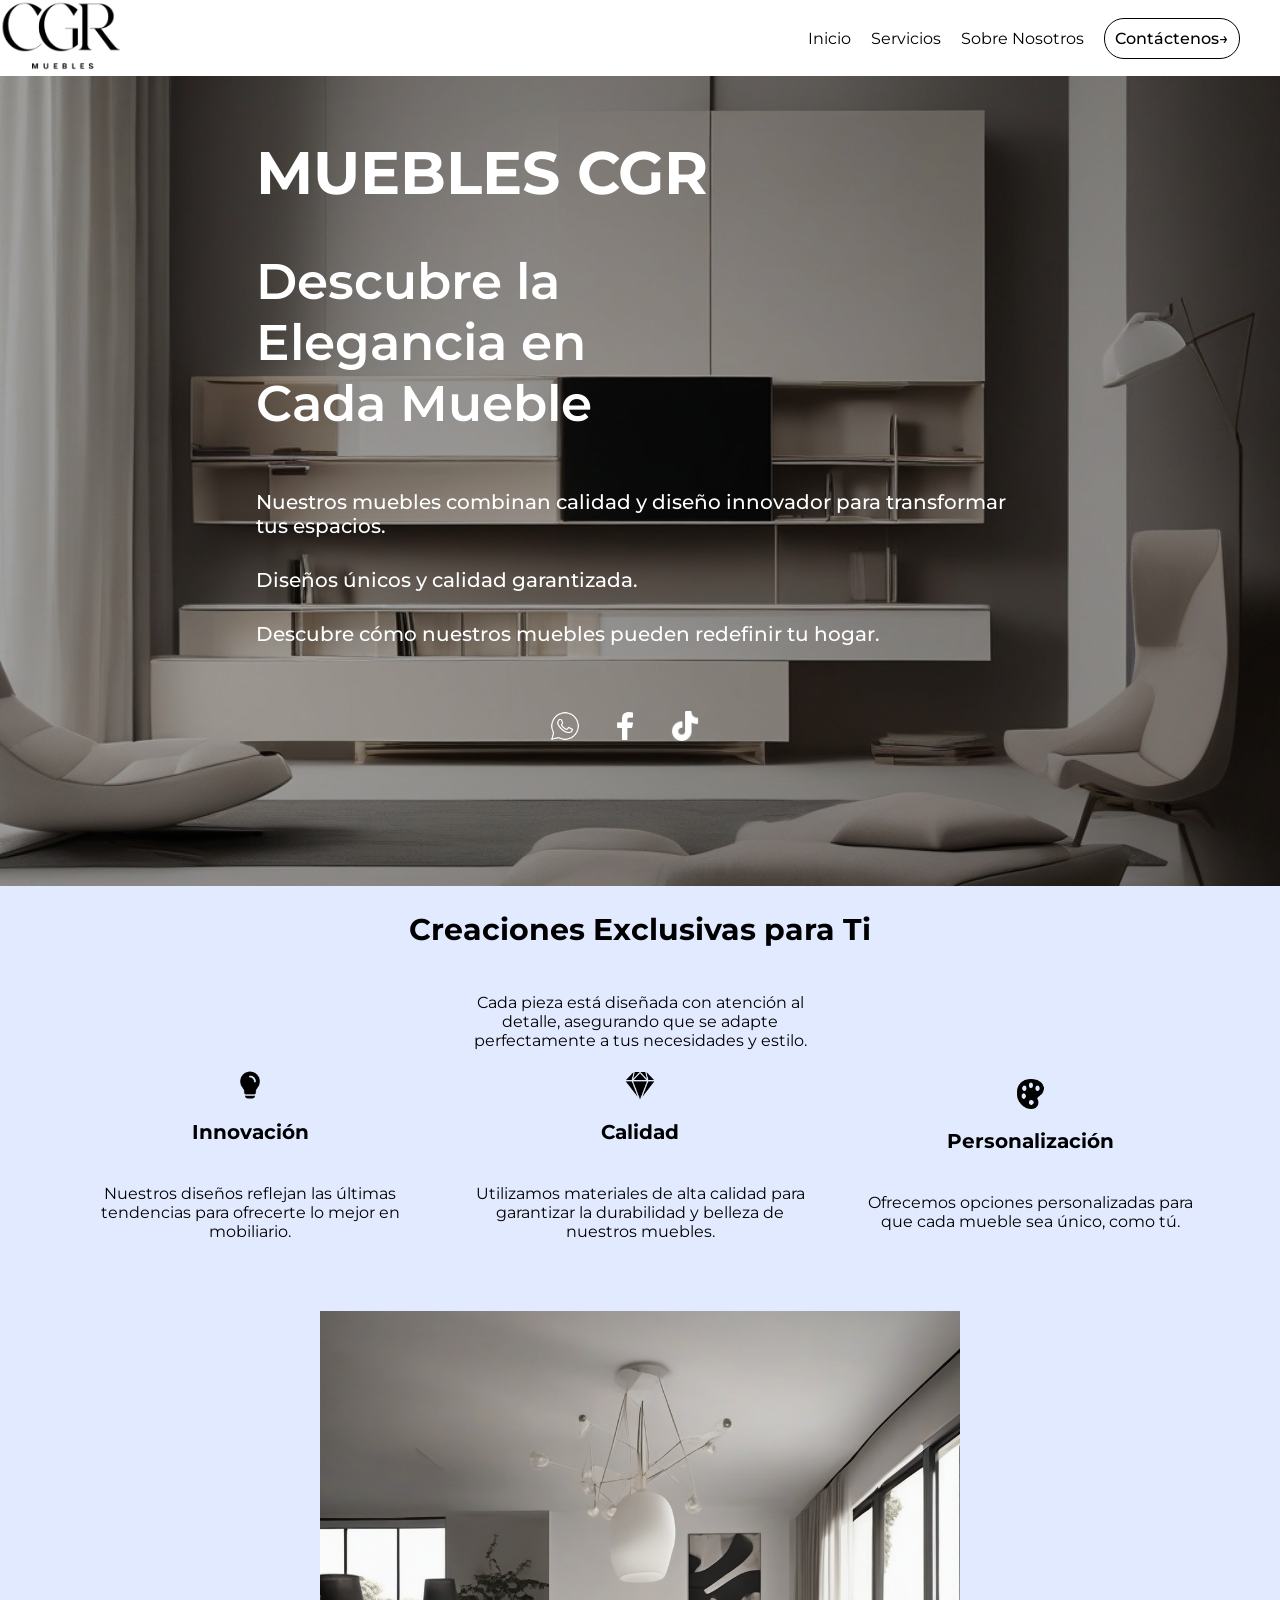
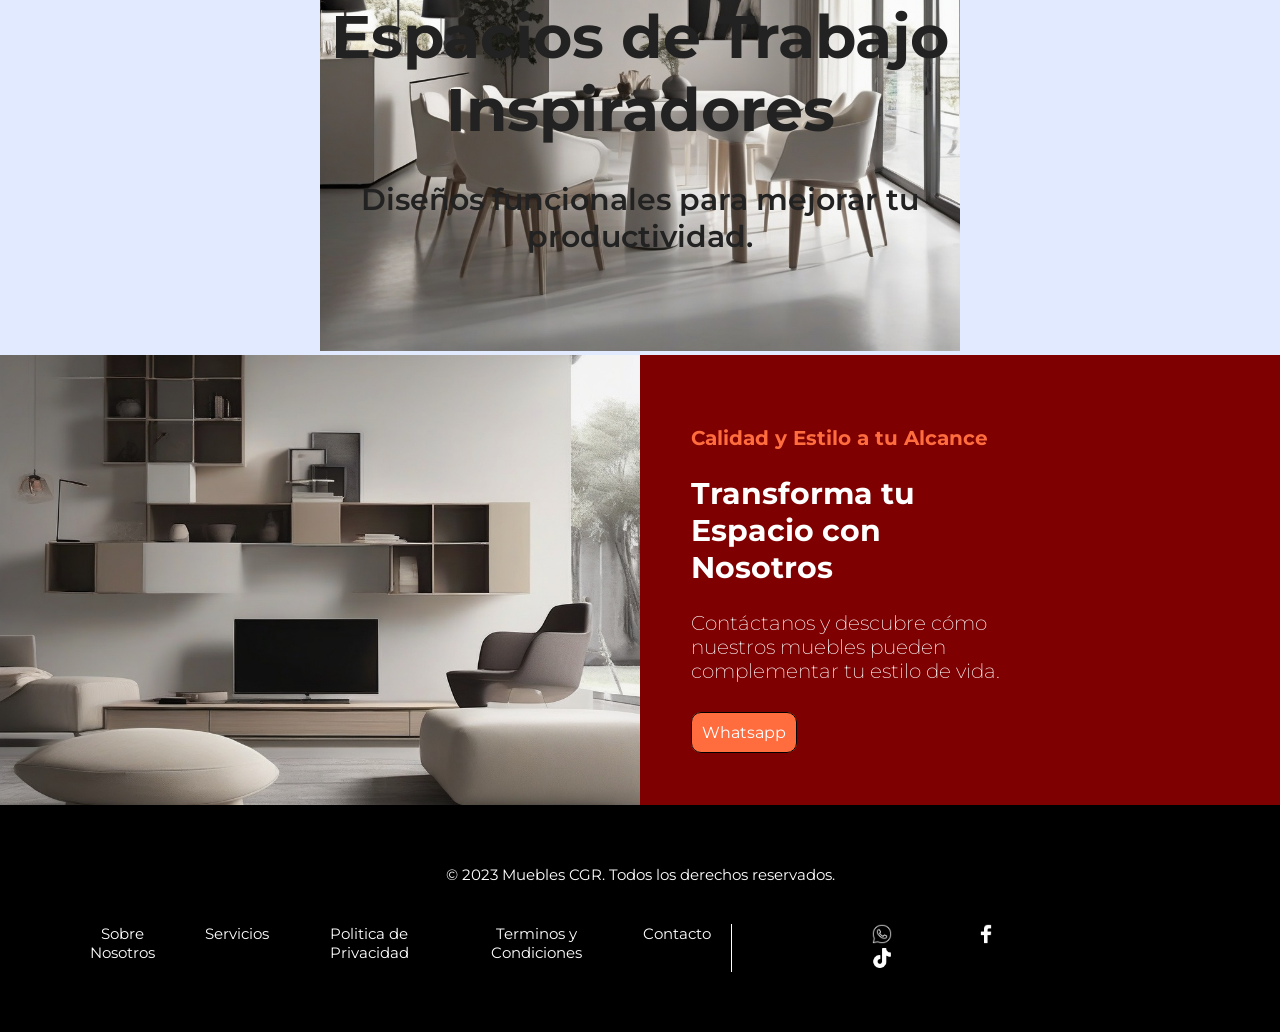
<file: index.html>
<!DOCTYPE html>
<html lang="en">
<head>
    <meta charset="UTF-8">
    <meta name="viewport" content="width=device-width, initial-scale=1.0">
    <title>Muebles CGR</title>
    <link rel="stylesheet" href="styles.css">
    <link rel="preconnect" href="https://fonts.googleapis.com">
    <link rel="preconnect" href="https://fonts.gstatic.com" crossorigin>
    <link href="https://fonts.googleapis.com/css2?family=Montserrat:ital,wght@0,100..900;1,100..900&display=swap" rel="stylesheet">
</head>
<body>
    <header class="header">
        <input type="checkbox" class="header__checkbox" id="open-menu">
        <label for="open-menu" class="header__open-nav-button" role="button">≡</label>
        <div class="header__logo-container">
            <img class="header__logo" src="imagenes/logo_sin_fondo1.png">
        </div>
        <nav class="header__nav">
            <ul class="header__nav-list">
                <li class="header__nav-item"><a href="index.html">Inicio</a></li>
                <li class="header__nav-item"><a href="servicios/servicios.html">Servicios</a></li>
                <li class="header__nav-item"><a href="AboutUs/AboutUs.html">Sobre Nosotros</a></li>
                <div class="navitem">   
                    <li class="header__nav-item"><a href="https://wa.me/59164548377">Contáctenos→</a></li>
                </div> 
            </ul>
        </nav>
    </header>
    <main class="profile">
        <div class="profile__wrapper">
            <div class="profile__data-container">
                <div class="background">
                    <div class="profile__data">
                        <div class="profile__description">
                            <h1>MUEBLES CGR</h1>
                        </div>
                        <div class="profile__skills-container">
                            <h2>Descubre la Elegancia en Cada Mueble</h2>
                            <div class="profile__skills-items">
                                <div class="profile__skill">Nuestros muebles combinan calidad y diseño innovador para transformar tus espacios.</div>
                                <div class="profile__skill">Diseños únicos y calidad garantizada.</div>
                                <div class="profile__skill">Descubre cómo nuestros muebles pueden redefinir tu hogar.</div>
                            </div>
                        </div>
                    </div>
                    <div class="profile__social">
                        <a href="https://wa.me/59164548377" class="profile__social-logo">
                            <img class="social__logo" src="imagenes/logos/wap.png">
                        </a>
                        <a href="https://www.facebook.com/profile.php?id=61585953208013" class="profile__social-logo">
                            <img class="social__logo" src="imagenes/logos/face.png">
                        </a>
                        <a href="https://www.tiktok.com/@muebles_cgr" class="profile__social-logo">
                            <img class="social__logo" src="imagenes/logos/tik-tok.png">
                        </a>
                    </div>
                </div>
            </div>
        </div>
    </main>
    <section class="definition">
        <div class="definition__title">
            <h2>Creaciones Exclusivas para Ti</h2>
        </div>
        <div class="definition__text">
            Cada pieza está diseñada con atención al detalle, asegurando que se adapte perfectamente a tus necesidades y estilo.
        </div>
        <div class="definition__container">
            <div class="definition__item">
                <img class="definition__img" src="imagenes/logos/foco.png">
                <h3>Innovación</h3>
                <div class="definition__text">
                    Nuestros diseños reflejan las últimas tendencias para ofrecerte lo mejor en mobiliario.
                </div>
            </div>
            <div class="definition__item">
                <img class="definition__img" src="imagenes/logos/diamante.png">
                <h3>Calidad</h3>
                <div class="definition__text">
                    Utilizamos materiales de alta calidad para garantizar la durabilidad y belleza de nuestros muebles.
                </div>
            </div>
            <div class="definition__item">
                <img class="definition__img" src="imagenes/logos/paleta.png">
                <h3>Personalización</h3>
                <div class="definition__text">
                    Ofrecemos opciones personalizadas para que cada mueble sea único, como tú.
                </div>
            </div>
        </div>
    </section>
    <section class="slider">
        <div class="slider-container">
            <ul class="slider__list">
                <li class="slider__item">
                    <img class="slider__img" src="imagenes/carrusel/comedor.jpeg">
                    <div class="slider__text">
                        <h2>Espacios de Trabajo Inspiradores</h2>
                        Diseños funcionales para mejorar tu productividad.
                    </div>
                </li>
                <li class="slider__item">
                    <img class="slider__img" src="imagenes/carrusel/dormitorio.jpeg">
                    <div class="slider__text">
                        <h2>Dormitorios de Ensueño</h2>
                        Crea un refugio acogedor con nuestros diseños exclusivos.
                    </div>
                </li>
                <li class="slider__item">
                    <img class="slider__img" src="imagenes/carrusel/sala.jpeg">
                    <div class="slider__text">
                        <h2>Redefine tu Sala</h2>
                        Muebles que combinan comodidad y estilo para tu sala de estar.
                    </div>
                </li>
                <li class="slider__item">
                    <img class="slider__img" src="imagenes/carrusel/coccina12.webp">
                    <div class="slider__text">
                        <h2>Renueva tu Cocina</h2>
                        Cajoneria alta y baja personalizada y funcional.
                    </div>
                </li>
            </ul>
        </div>
    </section>
    <section class="ending">
        <div class="ending__container">
            <div class="ending__img-container">
            
            </div>
            <div class="ending__text-container">
                <h3>Calidad y Estilo a tu Alcance</h3>
                <h2>Transforma tu Espacio con Nosotros</h2>
                <p>Contáctanos y descubre cómo nuestros muebles pueden complementar tu estilo de vida.</p>
                <a href="https://wa.me/59164548377">Whatsapp</a>
            </div>
        </div>
    </section>
    <footer class="footer">
        © 2023 Muebles CGR. Todos los derechos reservados.
        <div class="footer__container">
            <ul class="footer__list">
                <li class="footer__item"><a href="AboutUs/AboutUs.html">Sobre Nosotros</a></li>
                <li class="footer__item"><a href="servicios/servicios.html">Servicios</li>
                <li class="footer__item"><a href="">Politica de Privacidad</a></li>
                <li class="footer__item"><a href="">Terminos y Condiciones</a></li>
                <li class="footer__item"><a href="https://wa.me/59164548377">Contacto</a></li>
            </ul>
            <div class="footer__img-container">
                <a href="https://wa.me/59164548377">
                    <img src="imagenes/logos/wap.png" class="footer__img">
                </a>
                <a href="https://www.facebook.com/profile.php?id=61585953208013">
                    <img src="imagenes/logos/face.png" class="footer__img">
                </a>
                <a href="https://www.tiktok.com/@muebles_cgr">
                    <img src="imagenes/logos/tik-tok.png" class="footer__img">
                </a>
            </div>
        </div>
    </footer>
</body>
</html>
</file>
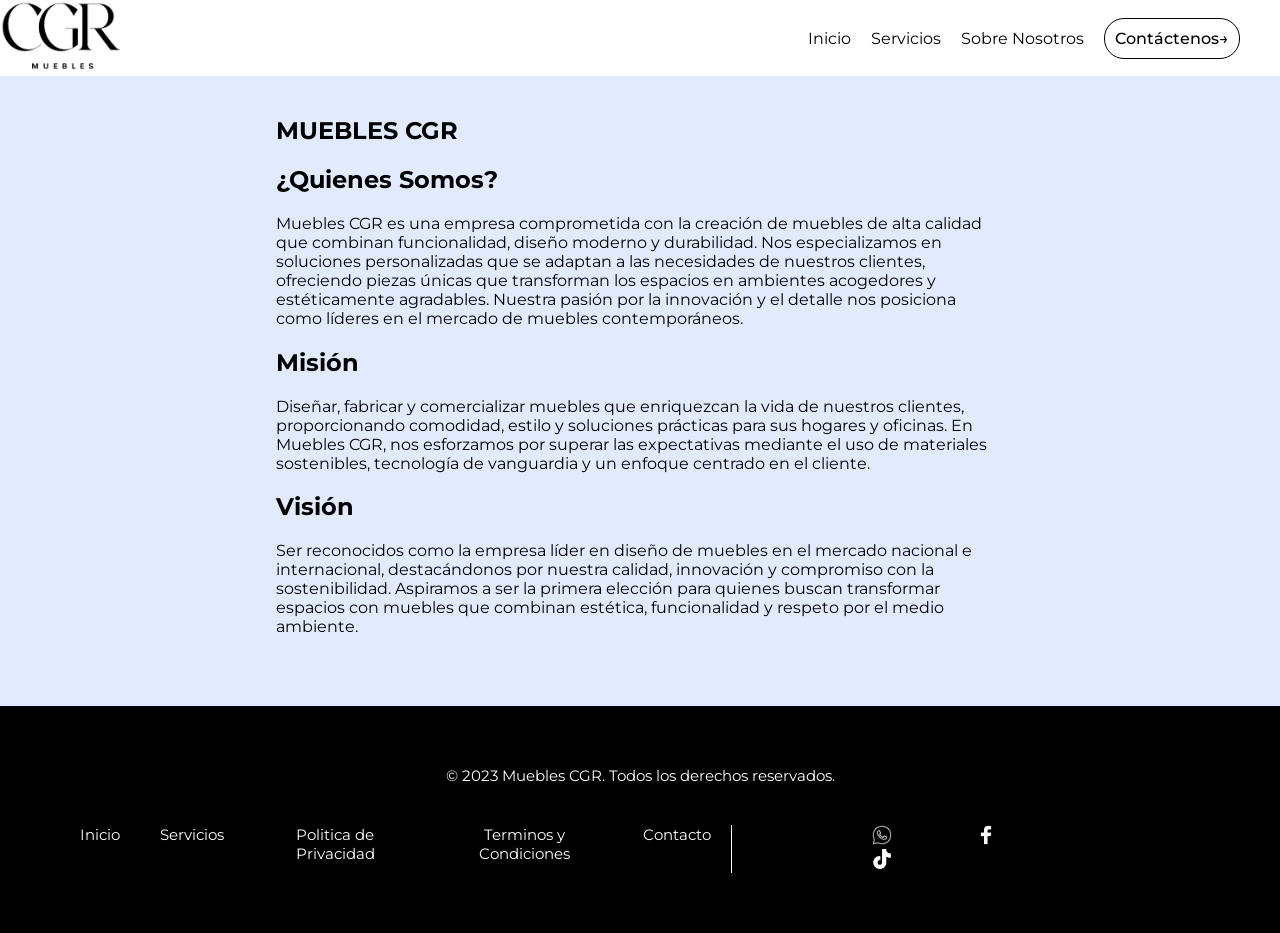
<file: AboutUs/AboutUs.html>
<!DOCTYPE html>
<html lang="en">
<head>
    <meta charset="UTF-8">
    <meta name="viewport" content="width=device-width, initial-scale=1.0">
    <title>AboutUs</title>
    <link rel="stylesheet" href="AboutUsStyles.css">
    <link rel="preconnect" href="https://fonts.googleapis.com">
    <link rel="preconnect" href="https://fonts.gstatic.com" crossorigin>
    <link href="https://fonts.googleapis.com/css2?family=Montserrat:ital,wght@0,100..900;1,100..900&display=swap" rel="stylesheet">
</head>
<body>
    <header class="header">
        <input type="checkbox" class="header__checkbox" id="open-menu">
        <label for="open-menu" class="header__open-nav-button" role="button">≡</label>
        <div class="header__logo-container">
            <img class="header__logo" src="../imagenes/logo_sin_fondo1.png">
        </div>
        <nav class="header__nav">
            <ul class="header__nav-list">
                <li class="header__nav-item"><a href="../index.html">Inicio</a></li>
                <li class="header__nav-item"><a href="../servicios/servicios.html">Servicios</a></li>
                <li class="header__nav-item"><a href="AboutUs.html">Sobre Nosotros</a></li>
                <div class="navitem">   
                    <li class="header__nav-item"><a href="https://wa.me/59164548377">Contáctenos→</a></li>
                </div> 
            </ul>
        </nav>
    </header>
    <main class="AboutUs">
        <div class="info">
            <h2>MUEBLES CGR</h2>
            <div class="info__container">
                <div class="info__project">
                    <h2>¿Quienes Somos?</h2>
                    <p>Muebles CGR es una empresa comprometida con la creación de muebles de alta calidad que combinan funcionalidad, diseño moderno y durabilidad. Nos especializamos en soluciones personalizadas que se adaptan a las necesidades de nuestros clientes, ofreciendo piezas únicas que transforman los espacios en ambientes acogedores y estéticamente agradables. Nuestra pasión por la innovación y el detalle nos posiciona como líderes en el mercado de muebles contemporáneos.</p>
                </div>
                <div class="info__project">
                    <h2>Misión</h2>
                    <p>Diseñar, fabricar y comercializar muebles que enriquezcan la vida de nuestros clientes, proporcionando comodidad, estilo y soluciones prácticas para sus hogares y oficinas. En Muebles CGR, nos esforzamos por superar las expectativas mediante el uso de materiales sostenibles, tecnología de vanguardia y un enfoque centrado en el cliente.</p>
                </div>
                <div class="info__project">
                    <h2>Visión</h2>
                    <p>Ser reconocidos como la empresa líder en diseño de muebles en el mercado nacional e internacional, destacándonos por nuestra calidad, innovación y compromiso con la sostenibilidad. Aspiramos a ser la primera elección para quienes buscan transformar espacios con muebles que combinan estética, funcionalidad y respeto por el medio ambiente.</p>
                </div>
            </div>
        </div>
    </main>
    <footer class="footer">
        © 2023 Muebles CGR. Todos los derechos reservados.
        <div class="footer__container">
            <ul class="footer__list">
                <li class="footer__item"><a href="../index.html">Inicio</a></li>
                <li class="footer__item"><a href="../servicios/servicios.html">Servicios</li>
                <li class="footer__item"><a href="">Politica de Privacidad</a></li>
                <li class="footer__item"><a href="">Terminos y Condiciones</a></li>
                <li class="footer__item"><a href="https://wa.me/59164548377">Contacto</a></li>
            </ul>
            <div class="footer__img-container">
                <a href="https://wa.me/59164548377">
                    <img src="../imagenes/logos/wap.png" class="footer__img">
                </a>
                <a href="https://www.facebook.com/profile.php?id=61585953208013">
                    <img src="../imagenes/logos/face.png" class="footer__img">
                </a>
                <a href="https://www.tiktok.com/@muebles_cgr">
                    <img src="../imagenes/logos/tik-tok.png" class="footer__img">
                </a>
            </div>
        </div>
    </footer>
</body>
</html>
</file>
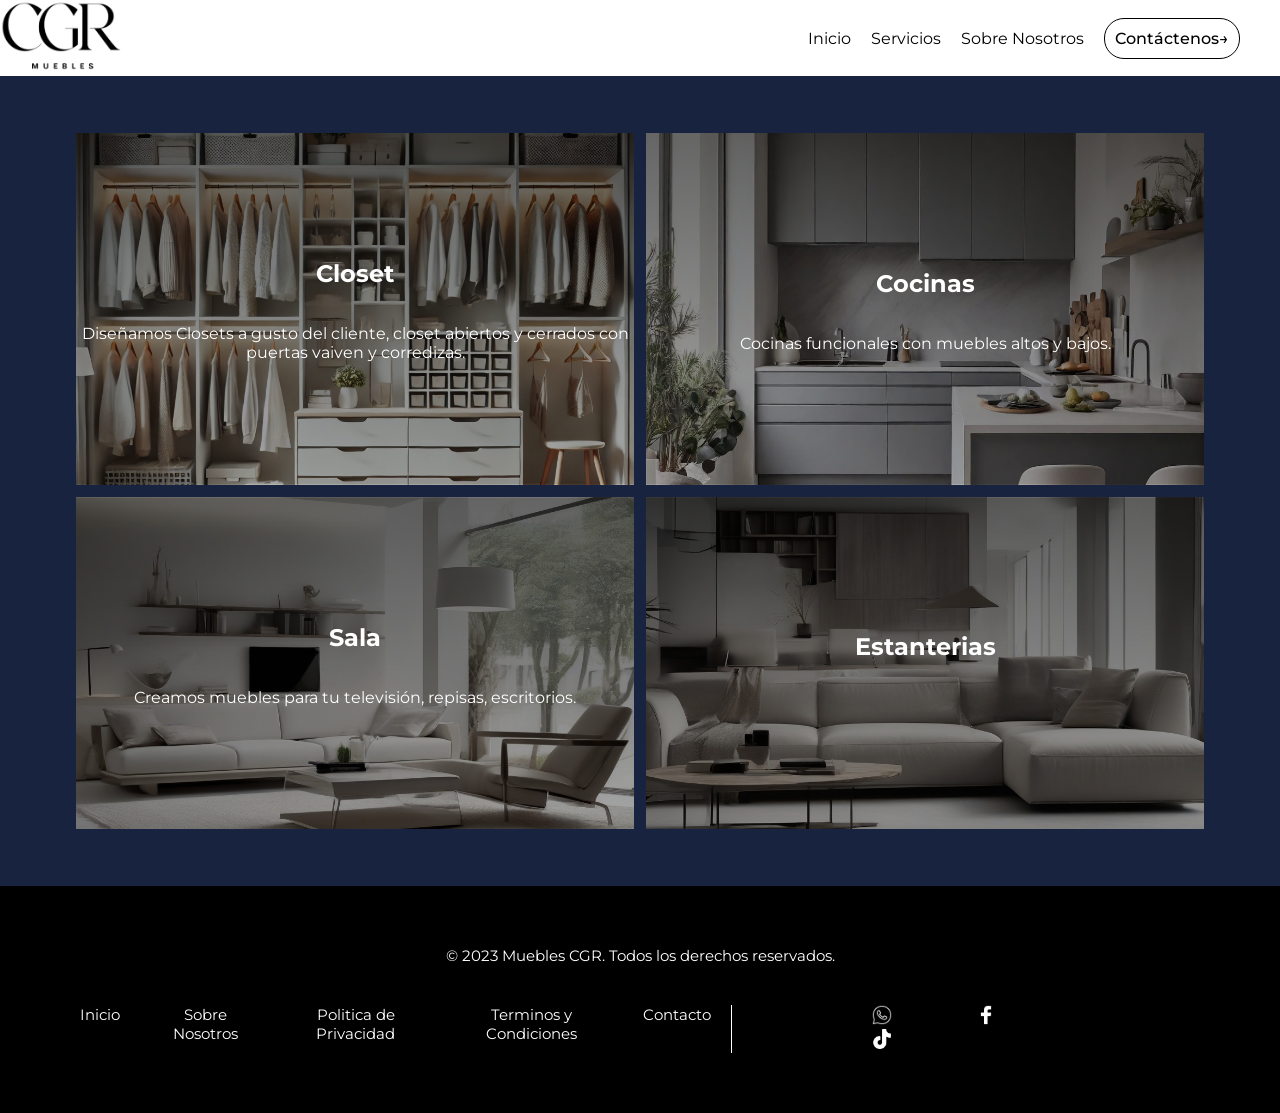
<file: servicios/servicios.html>
<!DOCTYPE html>
<html lang="en">
<head>
    <meta charset="UTF-8">
    <meta name="viewport" content="width=device-width, initial-scale=1.0">
    <title>Servicios</title>
    <link rel="stylesheet" href="serviciosstyles.css">
    <link rel="preconnect" href="https://fonts.googleapis.com">
    <link rel="preconnect" href="https://fonts.gstatic.com" crossorigin>
    <link href="https://fonts.googleapis.com/css2?family=Montserrat:ital,wght@0,100..900;1,100..900&display=swap" rel="stylesheet">
</head>
<body>
    <header class="header">
        <input type="checkbox" class="header__checkbox" id="open-menu">
        <label for="open-menu" class="header__open-nav-button" role="button">≡</label>
        <div class="header__logo-container">
            <img class="header__logo" src="../imagenes/logo_sin_fondo1.png">
        </div>
        <nav class="header__nav">
            <ul class="header__nav-list">
                <li class="header__nav-item"><a href="../index.html">Inicio</a></li>
                <li class="header__nav-item"><a href="servicios.html">Servicios</a></li>
                <li class="header__nav-item"><a href="../AboutUs/AboutUs.html">Sobre Nosotros</a></li>
                <div class="navitem">   
                    <li class="header__nav-item"><a href="https://wa.me/59164548377">Contáctenos→</a></li>
                </div> 
            </ul>
        </nav>
    </header>
    <main class="service">
        <div class="service__project-container">
            <div class="service__project service__project1">
                <h2 class="service__project-name">Closet</h2>
                <p>Diseñamos Closets a gusto del cliente, closet abiertos y cerrados con puertas vaiven y corredizas.</p>
            </div>
            <div class="service__project service__project2">
                <h2 class="service__project-name">Cocinas</h2>
                <p>Cocinas funcionales con muebles altos y bajos. </p>
            </div>
            <div class="service__project service__project3">
                <h2 class="service__project-name">Sala</h2>
                <p>Creamos muebles para tu televisión, repisas, escritorios.</p>
            </div>
            <div class="service__project service__project4">
                <h2 class="service__project-name">Estanterias</h2>
                <p></p>
            </div>
        </div>
    </main>
    <footer class="footer">
        © 2023 Muebles CGR. Todos los derechos reservados.
        <div class="footer__container">
            <ul class="footer__list">
                <li class="footer__item"><a href="../index.html">Inicio</li>
                <li class="footer__item"><a href="../AboutUs/AboutUs.html">Sobre Nosotros</a></li>
                <li class="footer__item"><a href="">Politica de Privacidad</a></li>
                <li class="footer__item"><a href="">Terminos y Condiciones</a></li>
                <li class="footer__item"><a href="https://wa.me/59164548377">Contacto</a></li>
            </ul>
            <div class="footer__img-container">
                <a href="https://wa.me/59164548377">
                    <img src="../imagenes/logos/wap.png" class="footer__img">
                </a>
                <a href="https://www.facebook.com/profile.php?id=61585953208013">
                    <img src="../imagenes/logos/face.png" class="footer__img">
                </a>
                <a href="https://www.tiktok.com/@muebles_cgr">
                    <img src="../imagenes/logos/tik-tok.png" class="footer__img">
                </a>
            </div>
        </div>
    </footer>
</body>
</html>
</file>
<file: styles.css>
* {
    box-sizing: border-box;
}

body {
    font-family:'Montserrat';
    background-color: #e2eaff;
    color: #000;
}

body, div, ul, nav, header, footer, a, li, label {
    margin: 0;
    padding: 0;
}

/*------HEADER SECTION------*/

.header {
    background-color: #fff;
    display: flex;
    justify-content: space-between;
    align-items: center;
    container-type: inline-size;
    container-name: header;
}

.header__open-nav-button {
    color: #000;
    font-size: 3rem;
    font-weight: 500;
    position: absolute;
    right: 10px;
    z-index: 5;
}

.header__checkbox {
    display: none;
}

.header__nav {
    display: none;
    background-color: #fff;
    position: absolute;
    height: 100%;
    width: 100%;
    top: 0;
    z-index: 1;
}

.header__nav-list {
    display: flex;
    flex-direction: column;
    height: 40vh;
    margin: auto;
    justify-content: space-evenly;
    align-items: center;
}

.header__checkbox:checked ~ .header__nav {
    display: flex;
}

.header__logo-container {
    z-index: 5;
}

.header__logo {
    max-width: 100%;
    height: 8vh;
}

.header__nav-item {
    list-style: none;
}

.header__nav-item a {
    color:#000;
    text-decoration: none;
}

.header__nav-item:is(:hover,:active) {
    text-decoration: underline;
}

.navitem {
    padding: 10px;
    border-width: 1px;
    border-color: black;
    border-style: solid;
    border-radius: 20px;
    font-weight: 500;
}

.navitem:hover {
    background-color: #ff6c3e;
}


/*------HEADER QUERIES------*/


@container header (min-width: 600px) {

    .header__nav {
        display: block;
        position: static;
        height: auto;
        width: auto;
        justify-content: space-between;
        z-index: 0;
    }

    .header__nav-list {
        flex-direction: row;
        height: auto;
        width: auto;
        gap: 20px;
        margin-right: 40px;
    }

    .header__open-nav-button {
        display: none;
    }
}

/*------HEADER ENDS------*/

/*------PROFILE SECTION------*/

.profile {
    container-name: profile;
    container-type: inline-size;
}

.profile__wrapper {
    display: flex;
    flex-direction: column;
    justify-content: center;
}

.profile__data-container {
    max-width: 100%;
    height: 90vh;
    background-image: url(imagenes/1.jpeg);
    background-size: cover;
    background-position: center;
}

.background {
    position: absolute;
    width: 100%;
    height: 90vh;
    background-color: #0005;
    padding: 20px;
}

h1 {
    color: #fff;
    font-size: 60px;
}

.profile__skills-container h2 {
    color: #fff;
    font-size: 50px;
    font-weight: 600;
    width: 400px;
}

.profile__skills-items {
    display: flex;
    flex-direction: column;
}

.profile__skill {
    margin: 15px 0;
    color: #fff;
    font-weight: 500;
    font-size: 15px;
}

.profile__social {
    width: 100%;
    margin-top: 50px;
}

.social__logo {
    margin-right: 30px;
    width: 30px;
}

/*------PROFILE QUERIES------*/

@container profile (min-width: 600px) {
    .background {
        display: flex;
        flex-direction: column;
        padding:20px 20vw;
        align-items: center;
        justify-items: center;
    }

    .profile__skill {
        font-size: 20px;
    }

    .profile__social {
        display: flex;
        flex-direction: row;
        justify-content: center;
    }
}

/*------PROFILE END------*/

/*------DEFINITION SECTION------*/

.definition {
    display: flex;
    flex-direction: column;
    align-items: center;
    container-name: definition;
    container-type: inline-size;
}

.definition__title{
    text-align: center;
}

.definition__title h2 {
    font-size: 30px;
    width: 80vw;
}

.definition__item {
    display: flex;
    flex-direction: column;
    align-items: center;
}

.definition h3 {
    margin: 20px;
    font-size: 20px
}

.definition__img {
    width: 30px;
}

.definition__text {
    margin: 20px;
    text-align: center;
    width: 350px;
}

/*------DEFINITION QUERIES------*/

@container definition (min-width: 600px) {
    .definition__container {
        display: flex;
        flex-direction: row;
        align-items: center;
        padding: 0 40vh;
    }
}

/*------DEFINITION END------*/

/*------SLIDER SECTION------*/

.slider {
    container-name: slider;
    container-type: inline-size;
    align-items: center;
}

.slider-container {
    width: 100vw;
    height: auto;
    margin: 50px auto 0;
    overflow: hidden;
}

.slider__list {
    display: flex;
    padding: 0;
    width: 400%;
    animation: slide 20s infinite alternate ease-in-out;
}

.slider__item {
    width: 100%;
    list-style: none;
    position:relative;
}

.slider__text {
    position: absolute;
    text-align: center;
    bottom: 50px;
    color: #222;
    font-size: 20px;
    font-weight: 600;

}

.slider__text h2 {
    font-size: 40px;
    margin-bottom: 35px;
}

.slider__img {
    width: 100%;
}

@keyframes slide {
    0% {margin-left: 0;}
    20% {margin-left: 0;}

    25% {margin-left: -100%;}
    45% {margin-left: -100%;}

    50% {margin-left: -200%;}
    70% {margin-left: -200%;}

    75% {margin-left: -300%;}
    100% {margin-left: -300%;}
}

/*------SLIDER QUERIES------*/

@container slider (min-width: 600px) {
    .slider-container {
        width: 50vw;
        height: auto;
    }

    .slider__text {
        font-size: 30px;
        bottom: 100px;
    }

    .slider__text h2 {
        font-size: 60px;
    }
}

/*------SLIDER END------*/

/*------ENDING SECTION------*/

.ending {
    container-name: ending;
    container-type: inline-size;
}

.ending__img-container {
    width: 100vw;
    height: 50vh;
    background-image: url(imagenes/fin.jpeg);
    background-size: cover;
}

.ending__text-container {
    background-color: #7f0000;
    color: #fff;
    height: 50vh;
    padding: 20px;
}

.ending__text-container h3 {
    color: #ff6c3e;
    font-size: 20px;
}

.ending__text-container h2 {
    font-size: 30px;
}

.ending__text-container p {
    font-size: 20px;
    font-weight: 200;
    padding-bottom: 20px;
}

.ending__text-container a {
    background-color: #ff6c3e;
    padding: 10px;
    border-width: 1px;
    border-color: black;
    border-style: solid;
    border-radius: 10px;
    text-decoration: none;
    color: #fff;
}

/*------ENDING QUERIES------*/

@container ending (min-width: 600px) {

    .ending__container {
        display: flex;
        flex-direction: row;
    }

    .ending__img-container {
        width: 50vw;
        background-size: cover;
        background-position: center;
    }

    .ending__text-container {
        width: 50vw;
        padding: 4% 4%;
    }

    .ending__text-container h2 {
        width: 60%;
    }
    
    .ending__text-container p {
        width: 60%;
    }
        
}

/*------ENDING END------*/

/*------FOOTER SECTION------*/

footer {
    padding: 60PX;
    font-size: 15px;
    text-align: center;
    background-color: #000;
    color: #fff;
    container-name: footer;
    container-type: inline-size;
}

.footer__container {
    margin-top: 40px;
}

.footer__item {
    list-style: none;
    margin: 20px 20px;
    font-size: 15px;
}

.footer__item a {
    text-decoration: none;
    color: #fff;
}

.footer__img-container {
    border-top: 1px solid;
}

.footer__img {
    width: 20px;
    margin: 20px 20px;
}

.footer__img-container a {
    text-decoration: none;
    color: #fff;
}

.footer__list a:hover {
    color: #ff6c3e;
}

/*------FOOTER QUERIES------*/
@container footer (min-width: 600px) {
    
    .footer__container {
        display: flex;
    }

    .footer__list {
        display: flex;
        width: 70vw;
        justify-content: center;
        border-right: 1px solid;
    }

    .footer__img-container {
        border-top: none;
        width: 30vw;
        margin: 0 100px;
        text-align: left;
    }

    .footer__item {
        margin: 0px 20px;
    }
    
    .footer__img {
        margin: 0px 40px;
    }
}
</file>
<file: AboutUs/AboutUsStyles.css>
* {
    box-sizing: border-box;
}

body {
    font-family:'Montserrat';
    background-color: #e2eaff;
    color: #000;
}

body, div, ul, nav, header, footer, a, li, label {
    margin: 0;
    padding: 0;
}

/*------HEADER SECTION------*/

.header {
    background-color: #fff;
    display: flex;
    justify-content: space-between;
    align-items: center;
    container-type: inline-size;
    container-name: header;
}

.header__open-nav-button {
    color: #000;
    font-size: 3rem;
    font-weight: 500;
    position: absolute;
    right: 10px;
    z-index: 5;
}

.header__checkbox {
    display: none;
}

.header__nav {
    display: none;
    background-color: #fff;
    position: absolute;
    height: 100%;
    width: 100%;
    top: 0;
    z-index: 1;
}

.header__nav-list {
    display: flex;
    flex-direction: column;
    height: 40vh;
    margin: auto;
    justify-content: space-evenly;
    align-items: center;
}

.header__checkbox:checked ~ .header__nav {
    display: flex;
}

.header__logo-container {
    z-index: 5;
}

.header__logo {
    max-width: 100%;
    height: 8vh;
}

.header__nav-item {
    list-style: none;
}

.header__nav-item a {
    color:#000;
    text-decoration: none;
}

.header__nav-item:is(:hover,:active) {
    text-decoration: underline;
}

.navitem {
    padding: 10px;
    border-width: 1px;
    border-color: black;
    border-style: solid;
    border-radius: 20px;
    font-weight: 500;
}

.navitem:hover {
    background-color: #ff6c3e;
}


/*------HEADER QUERIES------*/


@container header (min-width: 600px) {

    .header__nav {
        display: block;
        position: static;
        height: auto;
        width: auto;
        justify-content: space-between;
        z-index: 0;
    }

    .header__nav-list {
        flex-direction: row;
        height: auto;
        width: auto;
        gap: 20px;
        margin-right: 40px;
    }

    .header__open-nav-button {
        display: none;
    }
}

/*------INFO SECTION------*/

.AboutUs {
    container-type: inline-size;
    container-name: AboutUs;
    min-height: 70vh;
}

.info {
    width: 80vw;
    margin: auto;
    padding: 20px;
}

/*------INFO QUERIES------*/
@container AboutUs (min-width: 600px) {
    .info {
        width: 60vw;
    }
}

/*------INFO END------*/

/*------FOOTER SECTION------*/

footer {
    padding: 60PX;
    font-size: 15px;
    text-align: center;
    background-color: #000;
    color: #fff;
    container-name: footer;
    container-type: inline-size;
}

.footer__container {
    margin-top: 40px;
}

.footer__item {
    list-style: none;
    margin: 20px 20px;
    font-size: 15px;
}

.footer__item a {
    text-decoration: none;
    color: #fff;
}

.footer__img-container {
    border-top: 1px solid;
}

.footer__img {
    width: 20px;
    margin: 20px 20px;
}

.footer__img-container a {
    text-decoration: none;
    color: #fff;
}

.footer__list a:hover {
    color: #ff6c3e;
}

/*------FOOTER QUERIES------*/
@container footer (min-width: 600px) {
    
    .footer__container {
        display: flex;
    }

    .footer__list {
        display: flex;
        width: 70vw;
        justify-content: center;
        border-right: 1px solid;
    }

    .footer__img-container {
        border-top: none;
        width: 30vw;
        margin: 0 100px;
        text-align: left;
    }

    .footer__item {
        margin: 0px 20px;
    }
    
    .footer__img {
        margin: 0px 40px;
    }
}
</file>
<file: servicios/serviciosstyles.css>
* {
    box-sizing: border-box;
}

body {
    font-family:'Montserrat';
    background-color: #e2eaff;
    color: #000;
}

body, div, ul, nav, header, footer, a, li, label {
    margin: 0;
    padding: 0;
}

/*------HEADER SECTION------*/

.header {
    background-color: #fff;
    display: flex;
    justify-content: space-between;
    align-items: center;
    container-type: inline-size;
    container-name: header;
}

.header__open-nav-button {
    color: #000;
    font-size: 3rem;
    font-weight: 500;
    position: absolute;
    right: 10px;
    z-index: 5;
}

.header__checkbox {
    display: none;
}

.header__nav {
    display: none;
    background-color: #fff;
    position: absolute;
    height: 100%;
    width: 100%;
    top: 0;
    z-index: 1;
}

.header__nav-list {
    display: flex;
    flex-direction: column;
    height: 40vh;
    margin: auto;
    justify-content: space-evenly;
    align-items: center;
}

.header__checkbox:checked ~ .header__nav {
    display: flex;
}

.header__logo-container {
    z-index: 5;
}

.header__logo {
    max-width: 100%;
    height: 8vh;
}

.header__nav-item {
    list-style: none;
}

.header__nav-item a {
    color:#000;
    text-decoration: none;
}

.header__nav-item:is(:hover,:active) {
    text-decoration: underline;
}

.navitem {
    padding: 10px;
    border-width: 1px;
    border-color: black;
    border-style: solid;
    border-radius: 20px;
    font-weight: 500;
}

.navitem:hover {
    background-color: #ff6c3e;
}


/*------HEADER QUERIES------*/


@container header (min-width: 600px) {

    .header__nav {
        display: block;
        position: static;
        height: auto;
        width: auto;
        justify-content: space-between;
        z-index: 0;
    }

    .header__nav-list {
        flex-direction: row;
        height: auto;
        width: auto;
        gap: 20px;
        margin-right: 40px;
    }

    .header__open-nav-button {
        display: none;
    }
}

/*------SERVICE SECTION------*/

.service {
    background-color: #18233f;
    color: #fff;
    min-height: 90vh;
    display: flex;
    flex-direction: column;
    text-align: center;
    container-name: service;
    container-type: inline-size;
}

.service__project-container {
    display: grid;
    grid-template-columns: 1fr;
    max-width: 90vw;
    margin: auto;
    width: 100%;
    gap: 12px;
    padding: 12px;
    min-height: 80vh;
}

.service__project {
    background-position:center;
    background-size:cover;
    display: grid;
    place-content: center;
}

.service__project1 {
    background-image:linear-gradient(#0009, #0005), url(../imagenes/carrusel/closet.webp);
}

.service__project2 {
    background-image:linear-gradient(#0009, #0005), url(../imagenes/carrusel/coccina12.webp);
}

.service__project3 {
    background-image:linear-gradient(#0009, #0005), url(../imagenes/carrusel/sala.jpeg);
}

.service__project4 {
    background-image:linear-gradient(#0009, #0005), url(../imagenes/carrusel/area.jpeg);
}

/*------SERVICE QUERIES------*/

@container service (min-width: 600px) {
    .service__project-container {
        grid-template-columns: repeat(auto-fill, minmax(400px, 1fr));
    }
}

/*------FOOTER SECTION------*/

footer {
    padding: 60PX;
    font-size: 15px;
    text-align: center;
    background-color: #000;
    color: #fff;
    container-name: footer;
    container-type: inline-size;
}

.footer__container {
    margin-top: 40px;
}

.footer__item {
    list-style: none;
    margin: 20px 20px;
    font-size: 15px;
}

.footer__item a {
    text-decoration: none;
    color: #fff;
}

.footer__img-container {
    border-top: 1px solid;
}

.footer__img {
    width: 20px;
    margin: 20px 20px;
}

.footer__img-container a {
    text-decoration: none;
    color: #fff;
}

.footer__list a:hover {
    color: #ff6c3e;
}

/*------FOOTER QUERIES------*/
@container footer (min-width: 600px) {
    
    .footer__container {
        display: flex;
    }

    .footer__list {
        display: flex;
        width: 70vw;
        justify-content: center;
        border-right: 1px solid;
    }

    .footer__img-container {
        border-top: none;
        width: 30vw;
        margin: 0 100px;
        text-align: left;
    }

    .footer__item {
        margin: 0px 20px;
    }
    
    .footer__img {
        margin: 0px 40px;
    }
}
</file>
